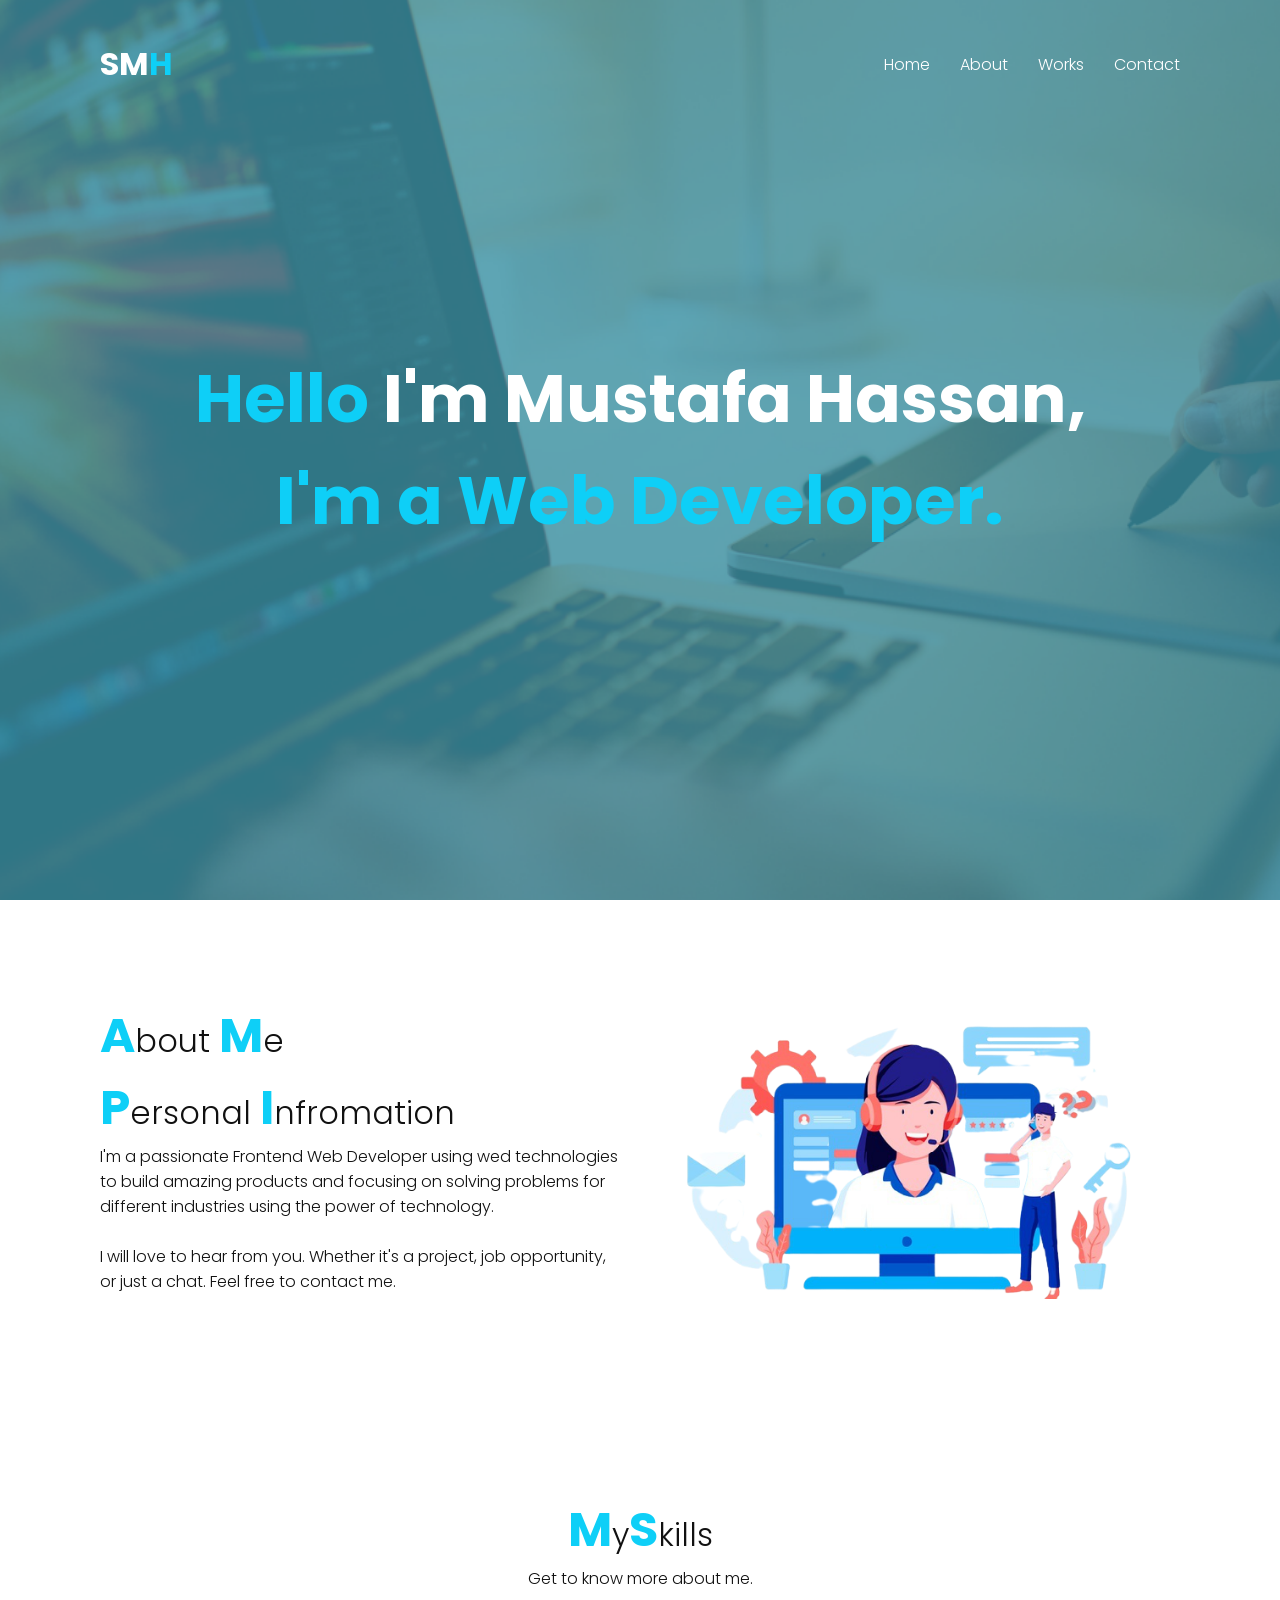
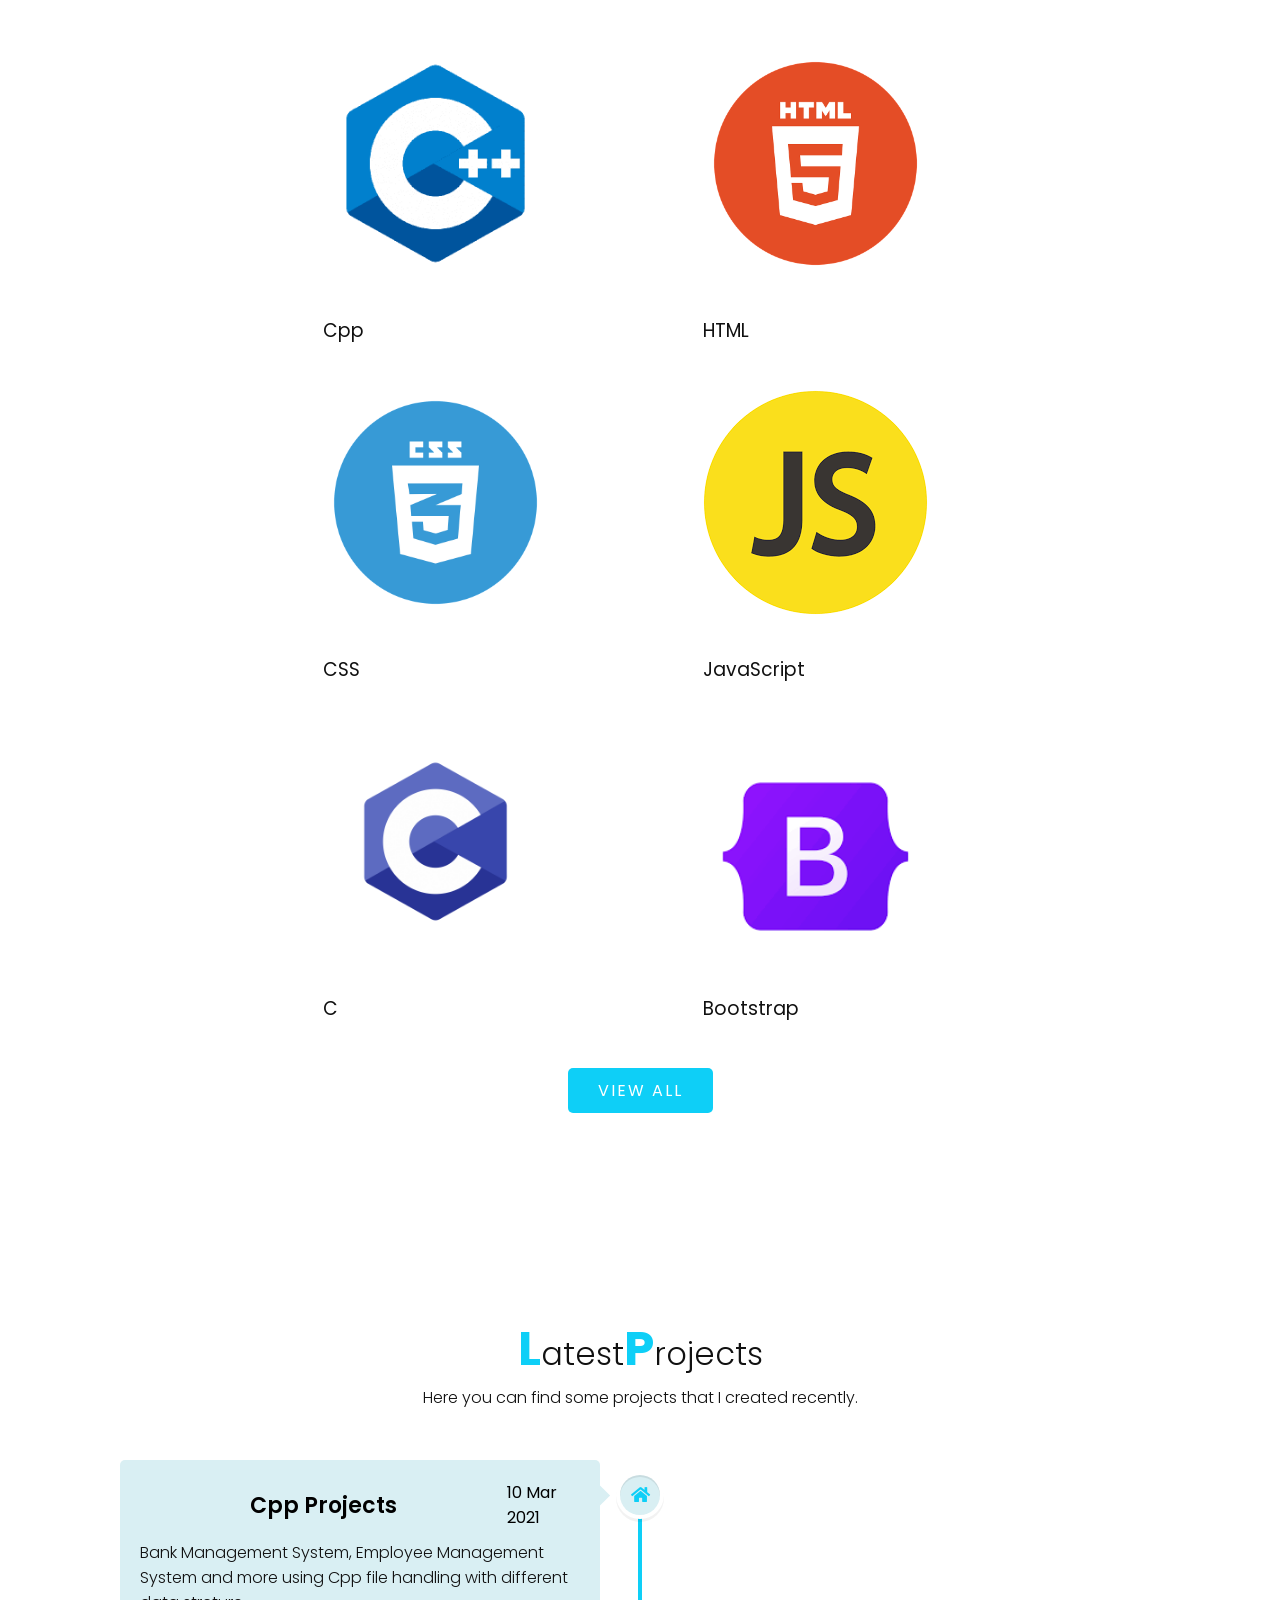
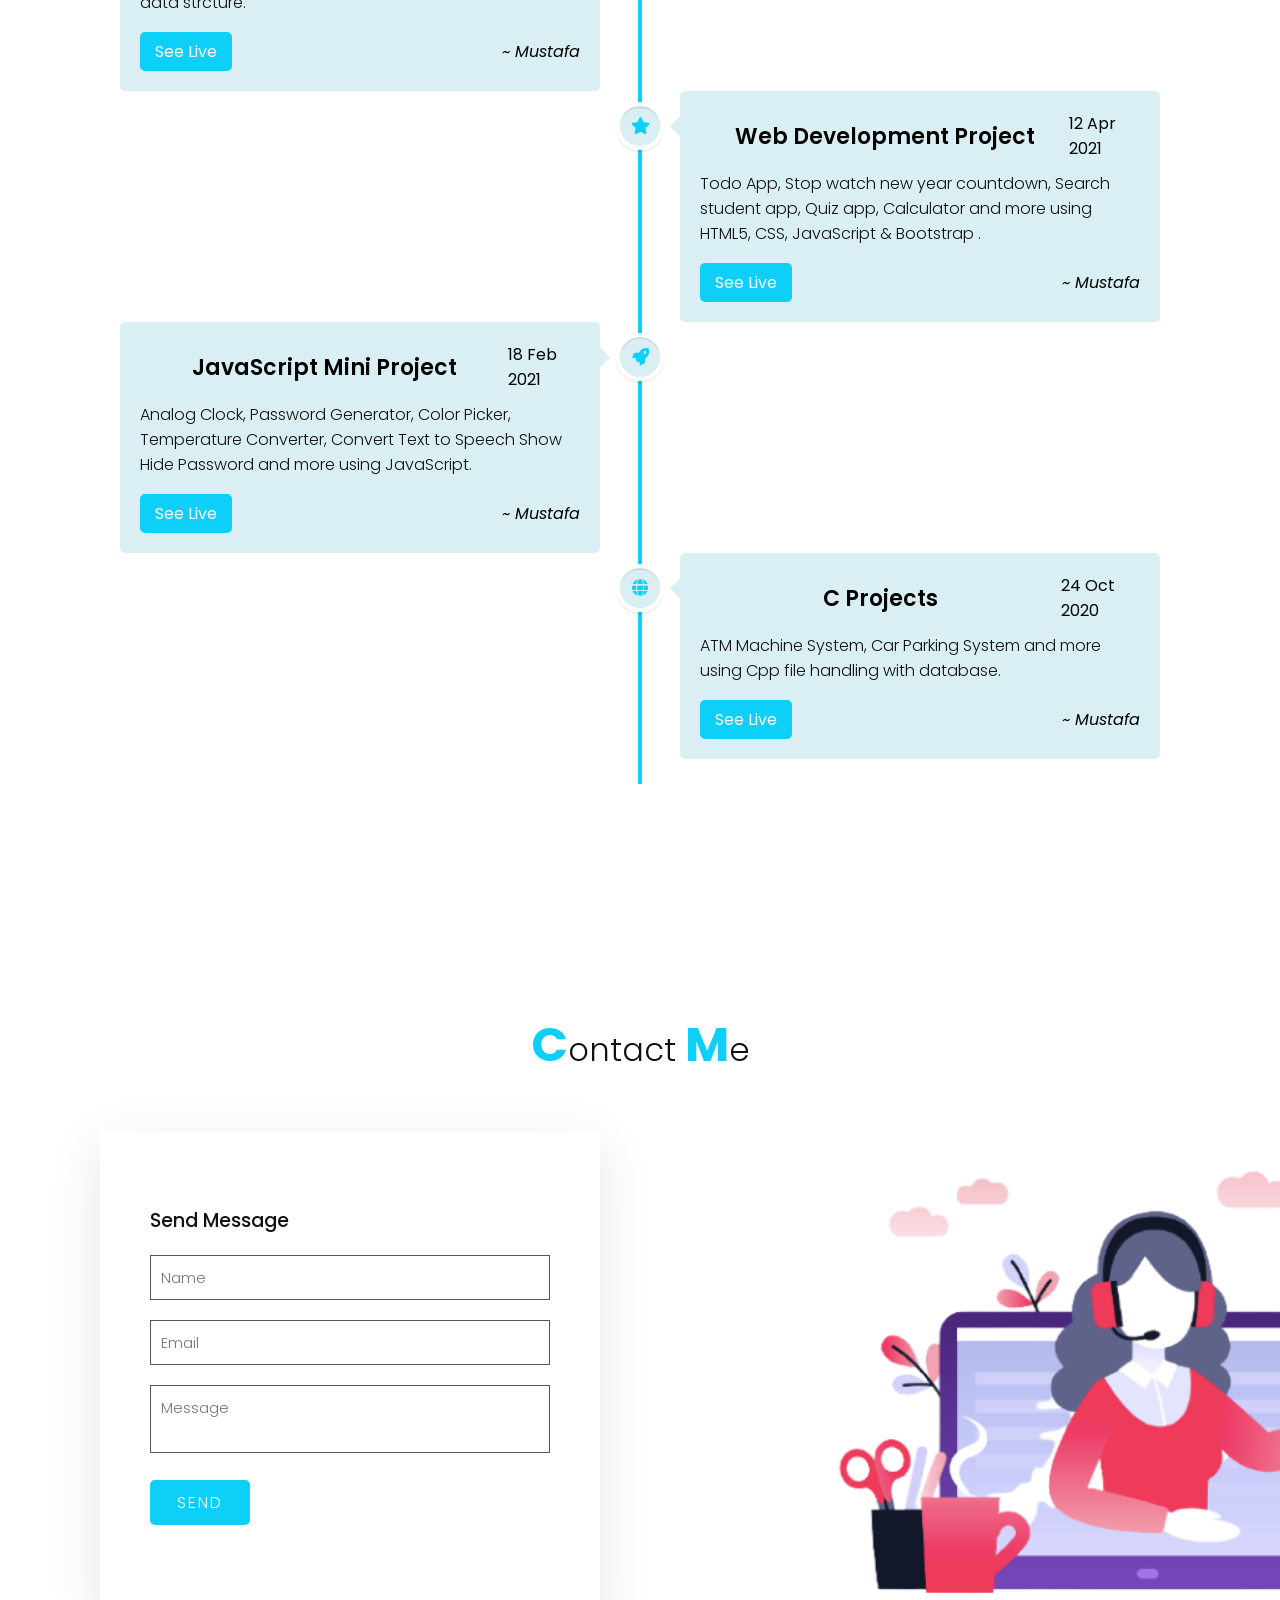
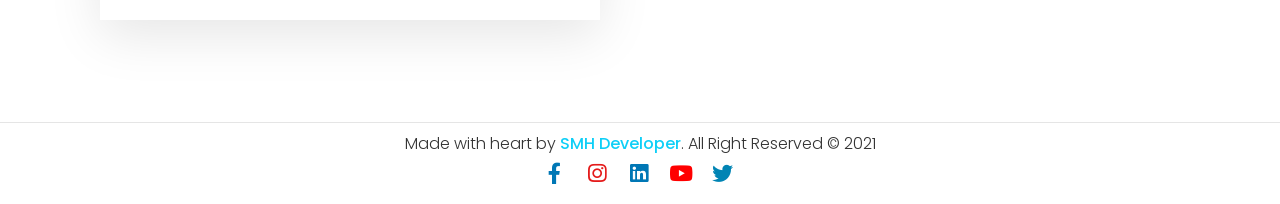
<file: public/index.html>
<!DOCTYPE html>
<html lang="en">

<head>
    <meta charset="UTF-8">
    <meta http-equiv="X-UA-Compatible" content="IE=edge">
    <meta name="viewport" content="width=device-width, initial-scale=1.0">
    <title>My Portfolio</title>
    <link rel="stylesheet" href="style.css">
    <link rel="stylesheet" href="https://cdnjs.cloudflare.com/ajax/libs/font-awesome/5.15.3/css/all.min.css">
</head>

<body>
    <header>
        <a href="#" class="logo">SM<span>H</span></a>
        <!--Toogle write after complete navbar-->
        <div class="menuToggle" onclick="toggleMenu();"></div>
        <!--Toogle End-->
        <ul class="navigation">
            <li><a href="#banner" onclick="toggleMenu();">Home</a></li>
            <li><a href="#about" onclick="toggleMenu();">About</a></li>
            <!-- <li><a href="#menu" onclick="toggleMenu();">Skills</a></li> -->
            <li><a href="#service" onclick="toggleMenu();"> Works</a></li>
            <li><a href="#contact" onclick="toggleMenu();">Contact</a></li>
        </ul>
    </header>

    <!--Home section Start-->
    <section class="banner" id="banner">
        <div class="content">
            <h2><span>Hello </span>I'm Mustafa Hassan, <span>I'm a Web Developer.</span></h2>
            <!-- <p>I'm a passionate Frontend Web Developer using wed technologies to build amazing products and focusing on solving problems for different industries using the power of technology.</p> -->
            <!-- <p>I will love to hear from you. Whether it's a project, job opportunity, or just a chat. Feel free to contact me.</p> -->
            <!-- <a href="#menu" class="btn">Our Menu</a> -->
        </div>
    </section>

    <!--Home section End-->

    <!--About section Start-->
    <section class="about" id="about">
        <div class="row">
            <div class="col50">
                <h2 class="titletext"> <span>A</span>bout <span>M</span>e</h2>
                <h2 class="titletext"><span>P</span>ersonal <span>I</span>nfromation</h2>
                <p>I'm a passionate Frontend Web Developer using wed technologies to build amazing products and focusing on solving problems for different industries using the power of technology.<br><br> I will love to hear from you. Whether it's a project, job opportunity, or just a chat. Feel free to contact me.</p>
            </div>
            <div class="col50">
                <div class="imgBx">
                    <img src="img/about.png" alt="">
                </div>
            </div>
        </div>
    </section>

    <!--About section End-->

    <!--Skills section Start-->
    <section class="menu" id="menu">
        <div class="title">
            <h2 class="titletext"><span>M</span>y<span>S</span>kills</h2>
            <p>Get to know more about me.</p>
        </div>

        <div class="content">
            <div class="box">
                <div class="imgBx">
                    <img src="img/menu-1.png" alt="" width="225px" height="225px">
                </div>
                <div class="text">
                    <h3>Cpp</h3>
                </div>
            </div>
            <!--5 times paste-->


            <div class="box">
                <div class="imgBx">
                    <img src="img/menu-2.png" alt="" width="225px" height="225px">
                </div>
                <div class="text">
                    <h3>HTML</h3>
                </div>
            </div>


            <div class="box">
                <div class="imgBx">
                    <img src="img/menu-3.png" alt="" width="225px" height="225px">
                </div>
                <div class="text">
                    <h3>CSS</h3>
                </div>
            </div>

            <div class="box">
                <div class="imgBx">
                    <img src="img/menu-4.png" alt="" width="225px" height="225px">
                </div>
                <div class="text">
                    <h3>JavaScript</h3>
                </div>
            </div>

            <div class="box">
                <div class="imgBx">
                    <img src="img/skill-5.png" alt="" width="225px" height="225px">
                </div>
                <div class="text">
                    <h3>C</h3>
                </div>
            </div>

            <div class="box">
                <div class="imgBx">
                    <img src="img/download.png" alt="" width="225px" height="255px">
                </div>
                <div class="text">
                    <h3>Bootstrap</h3>
                </div>
            </div>

        </div>
        <div class="title">
            <a href="" class="btn">View All</a>
        </div>
    </section>
    <!--Menu section End-->

    <!--Service or projects section Start-->
    <section class="service" id="service">
        <div class="title">
            <h2 class="titletext"><span>L</span>atest<span>P</span>rojects</h2>
            <p>Here you can find some projects that I created recently.</p>
        </div>

        <div class="wrapper">
            <div class="center-line">
                <a href="#" class="scroll-icon"><i class="fas fa-caret-up"></i></a>
            </div>
            <div class="row row-1">
                <section>
                    <i class="icon fas fa-home"></i>
                    <div class="details">
                        <span class="title">Cpp Projects</span>
                        <span>10 Mar 2021</span>
                    </div>
                    <p>Bank Management System, Employee Management System and more using Cpp file
                        handling with different data strcture.
                    </p>
                    <div class="bottom">
                        <a href="#">See Live</a>
                        <i>~ Mustafa</i>
                    </div>
                </section>
            </div>

            <div class="row row-2">
                <section>
                    <i class="icon fas fa-star"></i>
                    <div class="details">
                        <span class="title">Web Development Project</span>
                        <span>12 Apr 2021</span>
                    </div>
                    <p>Todo App, Stop watch new year countdown, Search student app, Quiz app, Calculator and more using HTML5, CSS, JavaScript & Bootstrap .</p>
                    <div class="bottom">
                        <a href="#">See Live</a>
                        <i>~ Mustafa</i>
                    </div>
                </section>
            </div>

            <div class="row row-1">
                <section>
                    <i class="icon fas fa-rocket"></i>
                    <div class="details">
                        <span class="title">JavaScript Mini Project</span>
                        <span>18 Feb 2021</span>
                    </div>
                    <p>Analog Clock, Password Generator, Color Picker, Temperature Converter, Convert Text
                        to Speech Show Hide Password and more using JavaScript.</p>
                    <div class="bottom">
                        <a href="#">See Live</a>
                        <i>~ Mustafa</i>
                    </div>
                </section>
            </div>

            <div class="row row-2">
                <section>
                    <i class="icon fas fa-globe"></i>
                    <div class="details">
                        <span class="title">C Projects</span>
                        <span>24 Oct 2020</span>
                    </div>
                    <p>ATM Machine System, Car Parking System and more using Cpp file
                        handling with database.
                    </p>
                    <div class="bottom">
                        <a href="#">See Live</a>
                        <i>~ Mustafa</i>
                    </div>
                </section>
            </div>

        </div>

    </section>
    <!--Service section End-->

    <!--Contact section Start-->

    <section class="contact" id="contact">
        <div class="title">
            <h2 class="titletext"><span>C</span>ontact <span>M</span>e</h2>
            <!-- <p>Lorem ipsum dolor sit amet consectetur, adipisicing elit.</p> -->
        </div>
        <div class="contactForm">
            <h3>Send Message</h3>
            <form action="#">
                <div class="inputBox">
                    <input type="text" placeholder="Name" required>
                </div>
                <div class="inputBox">
                    <input type="email" placeholder="Email" required>
                </div>
                <div class="inputBox">
                    <textarea name="" placeholder="Message" required></textarea>
                </div>
                <div class="inputBox">
                    <input type="submit" value="Send">
                </div>
            </form>
        </div>
        </div>
    </section>
    <!--Contact section End-->

    <!--Footer section Start-->
    <div class="copyrightText">
        <p>Made with heart by <a href="#">SMH Developer</a>. All Right Reserved &copy; 2021</p>
        <div class="footer-icons">
            <a target="_" href="https://www.facebook.com/"><i class="fab fa-facebook-f"></i></a>
            <a target="_" href="https://www.instagram.com/"><i class="fab fa-instagram"></i></a>
            <a target="_" href="https://www.linkedin.com/in/mustafa-hassan-081805234/"><i class="fab fa-linkedin"></i></a>
            <a target="_" href="https://www.youtube.com/"><i class="fab fa-youtube"></i></a>
            <a target="_" href="https://twitter.com/"><i class="fab fa-twitter"></i></a>
        </div>
    </div>
    <!--Footer section End-->
    <script src="script.js"></script>
</body>

</html>
</file>
<file: public/style.css>
@import url('https://fonts.googleapis.com/css?family=Poppins:200,300,400,500,600,700,800,900&display=swap');
* {
    margin: 0;
    padding: 0;
    box-sizing: border-box;
    font-family: 'Poppins', sans-serif;
    scroll-behavior: smooth;
}

/*
body {
    min-height: 1000px;
}
*/

p {
    font-weight: 300;
    color: #111;
}

/*Home Section Start*/

.banner {
    position: relative;
    width: 100%;
    min-height: 100vh;
    display: flex;
    justify-content: center;
    align-items: center;
    background: url(img/Background.png);
    background-position: center;
    background-size: cover;
}

.banner .content {
    max-width: 900px;
    text-align: center;
}

.banner .content h2 {
    font-size: 4.2em;
    color: #fff;
}

.banner .content h2 span {
    color: #0ecff7;
}

.banner .content p {
    font-size: 1em;
    color: #111;
}

.btn {
    font-size: 1em;
    color: #fff;
    display: inline-block;
    margin-top: 20px;
    padding: 10px 30px;
    text-transform: uppercase;
    background: #0ecff7;
    letter-spacing: 2px;
    text-decoration: none;
    border-radius: 5px;
    transition: all 0.3s ease;
}

.btn:hover {
    transform: scale(0.97);
}

header {
    position: fixed;
    top: 0;
    left: 0;
    width: 100%;
    padding: 40px 100px;
    z-index: 10000;
    display: flex;
    align-items: center;
    justify-content: space-between;
    transition: 0.5s;
}

header.sticky {
    background: #fff;
    padding: 10px 100px;
    box-shadow: 0 5x 20px rgba(0, 0, 0, 0.05);
}

header .logo {
    color: #fff;
    font-weight: 700;
    font-size: 2em;
    text-decoration: none;
}

header.sticky .logo {
    color: #111;
}

header .logo span {
    color: #0ecff7;
}

header .navigation {
    position: relative;
    display: flex;
}

header .navigation li {
    list-style: none;
    margin-left: 30px;
}

header .navigation li a {
    text-decoration: none;
    color: #fff;
    font-weight: 300;
}

header.sticky .navigation li a {
    color: #111;
}

header .navigation li a:hover {
    color: #0ecff7;
    font-weight: 300;
}

/*Home Section End*/

section {
    padding: 100px;
}

/*About Section Start*/

.row {
    position: relative;
    width: 100%;
    display: flex;
    justify-content: space-between;
}

.row .col50 {
    position: relative;
    width: 48%;
}

.titletext {
    color: #111;
    font-size: 2em;
    font-weight: 300;
}

.titletext span {
    color: #0ecff7;
    font-weight: 700;
    font-size: 1.5em;
}

.row .col50 .imgBx {
    position: relative;
    width: 100%;
    height: 100%;
}

.row .col50 .imgBx img {
    position: absolute;
    top: 5px;
    width: 100%;
    height: 100%;
    object-fit: cover;
}

/*About Section End*/

/*Menu section Start*/

.title {
    width: 100%;
    display: flex;
    justify-content: center;
    align-items: center;
    flex-direction: column;
}

.menu .content {
    display: flex;
    justify-content: center;
    flex-direction: row;
    margin-top: 40px;
    margin-left: 8%;
    flex-wrap: wrap;
}

.menu .content .box {
    width: 340px;
    margin: 20px;
}

.menu .content .box .imgBx {
    position: relative;
    width: 100%;
    height: 250px;
}

.menu .content .box .imgBx img {
    position: absolute;
    top: 0;
    left: 0;
    object-fit: cover;
    transition: all 0.3s ease;
    cursor: pointer;
}

.menu .content .box .imgBx img:hover {
    transform: scale(0.97);
}

.menu .content .box .text {
    padding: 15px 0 5px;
}

.menu .content .box .text h3 {
    font-weight: 400;
    color: #111;
}

.menu .content .box .text h3:hover {
    color: #0ecff7;
    cursor: pointer;
}

/*Menu section End*/

/*Service Section Start*/

.wrapper {
    max-width: 1080px;
    margin: 50px auto;
    padding: 0 20px;
    position: relative;
}

.wrapper .center-line {
    position: absolute;
    height: 100%;
    width: 4px;
    background: #0ecff7;
    left: 50%;
    top: 25px;
    transform: translateX(-50%);
}

.wrapper .row {
    display: flex;
}

.wrapper .row-1 {
    justify-content: flex-start;
}

.wrapper .row-2 {
    justify-content: flex-end;
}

.wrapper .row section {
    background: #d9eff3;
    border-radius: 5px;
    width: calc(50% - 40px);
    padding: 20px;
    position: relative;
}

.wrapper .row section::before {
    position: absolute;
    content: '';
    height: 15px;
    width: 15px;
    background: #d9eff3;
    top: 28px;
    z-index: -1;
    transform: rotate(45deg);
}

.row-1 section::before {
    right: -7px;
}

.row-2 section::before {
    left: -7px;
}

.row section .icon, .center-line .scroll-iocn {
    position: absolute;
    background: #d9eff3;
    height: 40px;
    width: 40px;
    text-align: center;
    line-height: 40px;
    color: #0ecff7;
    font-size: 17px;
    box-shadow: 0 0 0 4px #fff, inset 0 2px 0 rgba(0, 0, 0, 0.08), 0 3px 0 4px rgba(0, 0, 0, 0.05);
    border-radius: 50%;
}

.center-line .scroll-iocn {
    bottom: 0px;
    left: 50%;
    font-size: 25px;
    transform: translateX(-50%);
}

.row-1 section .icon {
    top: 15px;
    right: -60px;
}

.row-2 section .icon {
    top: 15px;
    left: -60px;
}

.row section .details, .row section .bottom {
    display: flex;
    align-items: center;
    justify-content: space-between;
}

.row section .details .title {
    font-size: 22px;
    font-weight: 600;
}

.row section p {
    margin: 10px 0 17px 0;
}

.row section .bottom a {
    text-decoration: none;
    background: #0ecff7;
    color: #fff;
    padding: 7px 15px;
    border-radius: 5px;
    font-weight: 400;
    transition: all 0.3s ease;
}

.row section .bottom a:hover {
    transform: scale(0.97);
}

/*Service Section End*/

/*Contact Section Start*/

.contact {
    background: url(img/contact.png);
    background-size: cover;
}

.contactForm {
    padding: 75px 50px;
    background: #fff;
    box-shadow: 0 15px 50px rgba(0, 0, 0, 0.1);
    max-width: 500px;
    margin-top: 50px;
}

.contactForm h3 {
    color: #111;
    font-size: 1.2em;
    margin-bottom: 20px;
    font-weight: 500;
}

.contactForm .inputBox {
    position: relative;
    width: 100%;
    margin-bottom: 20px;
}

.contactForm .inputBox input, .contactForm .inputBox textarea {
    width: 100%;
    border: 1px solid #555;
    padding: 10px;
    color: #111;
    outline: none;
    font-size: 15px;
    font-weight: 300;
    resize: none;
}

.contactForm .inputBox input[type="submit"] {
    font-size: 1em;
    color: #fff;
    background: #0ecff7;
    display: inline-block;
    text-transform: uppercase;
    letter-spacing: 2px;
    max-width: 100px;
    border: none;
    cursor: pointer;
    border-radius: 5px;
    transition: all 0.3s ease;
}

.contactForm .inputBox input[type="submit"]:hover {
    transform: scale(0.97);
}

/*Contact Section End*/

/*Fotter Section Start*/

.copyrightText {
    padding: 8px 40px;
    border-top: 1px solid rgba(0, 0, 0, 0.1);
    text-align: center;
    margin-top: 2px;
}

.copyrightText p {
    color: #333;
}

.copyrightText a {
    text-decoration: none;
    font-weight: 500;
    color: #0ecff7;
}

.copyrightText .footer-icons a {
    display: inline-block;
    width: 35px;
    height: 35px;
    cursor: pointer;
    font-size: 21px;
    text-align: center;
    line-height: 35px;
    margin-right: 3px;
    margin-bottom: 5px;
}

.fa-facebook-f {
    color: #0077b5;
}

.fa-instagram {
    color: #e41a1a;
}

.fa-linkedin {
    color: #0077b5;
}

.fa-youtube {
    color: #ff0000;
}

.fa-twitter {
    color: #0084b4;
}

.copyrightText .footer-icons a:hover {
    font-size: 22px;
}

@media (max-width: 440px) {
    .copyrightText {
        padding: 20px;
        text-align: center;
        width: 360px;
    }
}

/*Fotter Section End*/

/* Service Responsive Section Start*/

@media (max-width: 790px) {
    .wrapper .center-line {
        left: 5px;
    }
    .wrapper .row {
        margin: 30px 0 3px 25px;
    }
    .wrapper .row section {
        width: 100%;
    }
    .row-1 section::before {
        left: -7px;
    }
    .row-1 section .icon {
        left: -60px;
    }
}

@media (max-width: 440px) {
    .wrapper .center-line {
        left: 18px;
    }
    .wrapper .row {
        margin: 10px 0;
        width: 244px;
        margin-left: 38px;
    }
    .menu .contact .box .imgBx img {
        left: 20px;
    }
}

@media (max-width: 991px) {
    .wrapper .center-line {
        left: 5px;
    }
    .wrapper .row {
        margin: 30px 0 3px 25px;
    }
    .wrapper .row section {
        width: 100%;
    }
    .row-1 section::before {
        left: -7px;
    }
    .row-1 section .icon {
        left: -60px;
    }
}

/* Service Responsive Section End*/

/* Navbar Responsive Section Start*/

@media (max-width: 991px) {
    header, header.sticky {
        padding: 10px 20px;
    }
    header .navigation {
        display: none;
    }
    .menuToggle {
        position: relative;
        width: 40px;
        height: 40px;
        background: url(img/open.png);
        background-size: 30px;
        background-repeat: no-repeat;
        cursor: pointer;
    }
    .menuToggle.active {
        background: url(img/close.png);
        background-size: 30px;
        background-repeat: no-repeat;
        cursor: pointer;
    }
    header.sticky .menuToggle {
        filter: invert(0);
    }
    header .navigation.active {
        width: 100%;
        height: calc(100% - 65px);
        position: fixed;
        top: 65px;
        left: 0;
        align-items: center;
        justify-content: center;
        flex-direction: column;
        background: #fff;
        display: flex;
    }
    header .navigation li {
        margin-left: 0;
    }
    header .navigation li a {
        color: #111;
        font-size: 1.6em;
    }
    section {
        padding: 20px;
    }
    .banner .content h2 {
        font-size: 2.3em;
    }
    .row {
        flex-direction: column;
    }
    .row .col50 {
        position: relative;
        width: 100%;
    }
    .row .col50 .imgBx {
        height: 300px;
        margin-top: 20px;
    }
    .menu .contact {
        margin-top: 20px;
        height: 300px;
    }
    .menu .contact .box {
        margin: 10px;
    }
    .menu .contact .box .imgBx {
        height: 210px;
    }
    .title {
        text-align: center;
    }
    .contactForm{
        padding: 35px 40px;
        margin-top: 30px;
        margin-bottom: 30px;
    }
}

/* Navbar Responsive Section End*/
</file>
